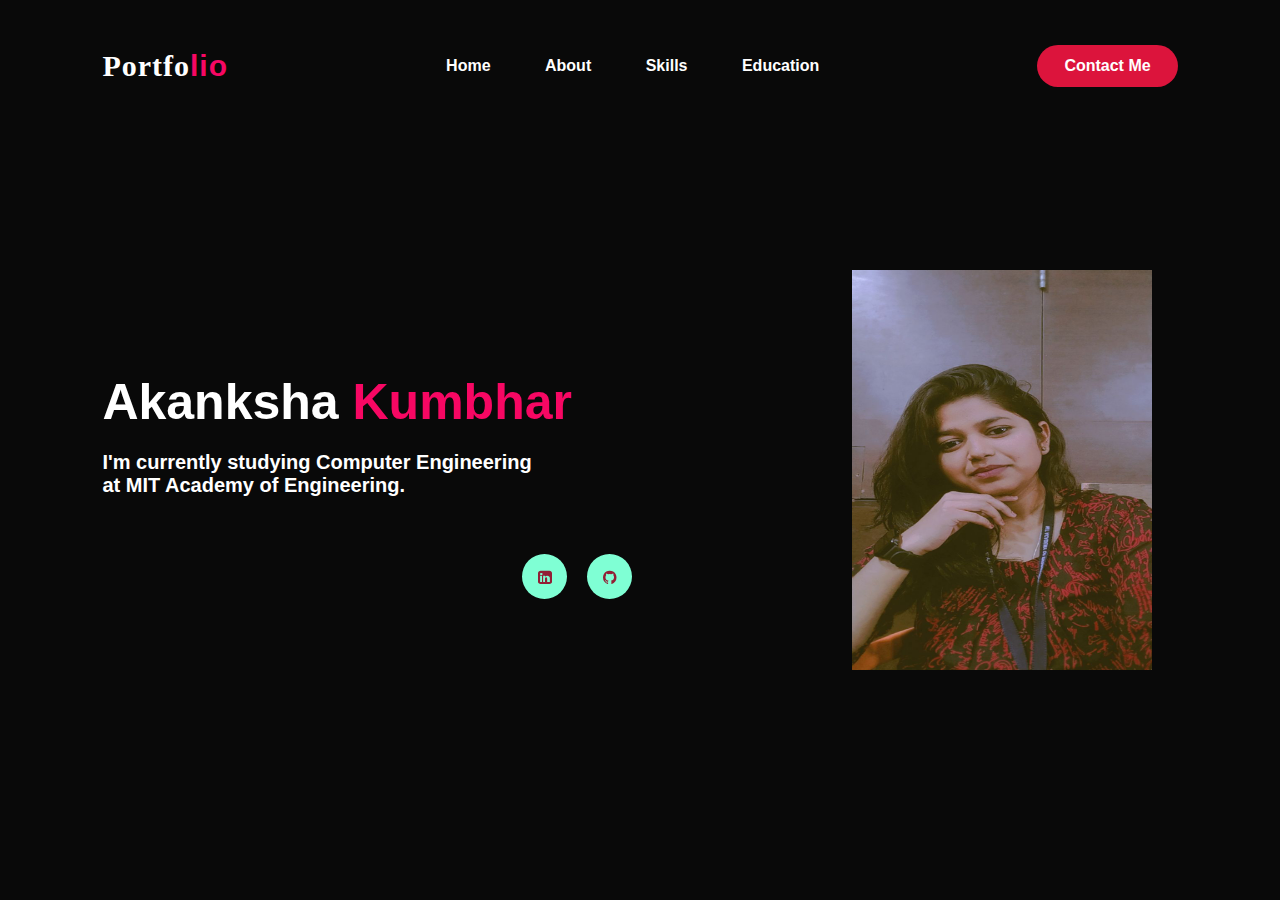
<file: index.html>
<!DOCTYPE html>
<html lang="en">
<head>
    <meta charset="UTF-8">
    <meta http-equiv="X-UA-Compatible" content="IE=edge">
    <meta name="viewport" content="width=device-width, initial-scale=1.0">
    <title>Digital Portfolio</title>
    <link rel="stylesheet" type="text/css" href="style.css">
    <link rel="stylesheet" href="https://cdnjs.cloudflare.com/ajax/libs/font-awesome/4.7.0/css/font-awesome.min.css">
</head>


<body>
    <div class="hero">
        <header>
            <new>
                <h2 class="logo">Portfo<span>lio</span></h2>
                <ul>
                    <li><a href="index.html">Home</a></li>
                    <li><a href="about.html">About</a></li>
                    <li><a href="skills.html">Skills</a></li>
                    <li><a href="education.html">Education</a></li>
                    
                    
                </ul>
                <a href="contact.html" class="btn">Contact Me</a>
            </new> 
        </header>
        <main>
            <div class="content">
                <h1>Akanksha <span>Kumbhar</span></h1>
                <h3>I'm currently studying Computer Engineering <br> at MIT Academy of Engineering.</h3>
               
            </div>
              
            <div class="main">
                <img src="./WhatsApp Image 2024-06-26 at 13.04.02_3042ab29.jpg" alt="MyPic" width="300px" height="400px">  
            </div>
       
    
        
        <div class="social" style="transform: translate3d(40%,500%,0);">
            <a href="https://www.linkedin.com/feed/"><i class="fa fa-linkedin-square"></i></a>
            <a href="https://github.com/"><i class="fa fa-github"></i></a>
        </div>          
    </main>
</div>
    

     
</body>
</html>
</file>
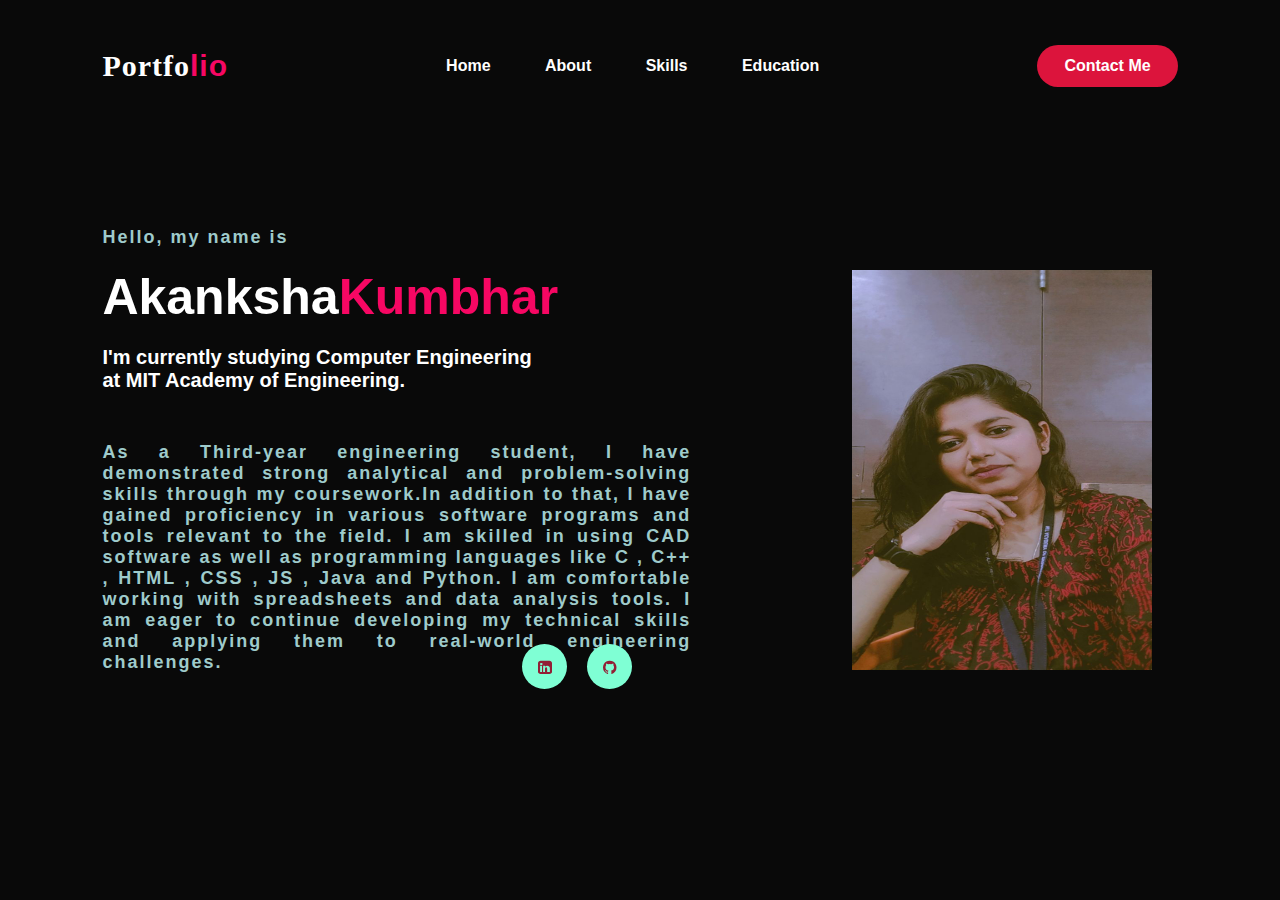
<file: about.html>
<!DOCTYPE html>
<html lang="en">
<head>
    <meta charset="UTF-8">
    <meta http-equiv="X-UA-Compatible" content="IE=edge">
    <meta name="viewport" content="width=device-width, initial-scale=1.0">
    <title>Digital Portfolio</title>
    <link rel="stylesheet" type="text/css" href="style.css">
    <link rel="stylesheet" href="https://cdnjs.cloudflare.com/ajax/libs/font-awesome/4.7.0/css/font-awesome.min.css">
</head>


<body>
    <div class="hero">
        <header>
            <new>
                <h2 class="logo">Portfo<span>lio</span></h2>
                <ul>
                    <li><a href="index.html">Home</a></li>
                    <li><a href="about.html">About</a></li>
                    <li><a href="skills.html">Skills</a></li>
                    <li><a href="education.html">Education</a></li>
                    
                </ul>
                <a href="contact.html" class="btn">Contact Me</a>
            </new> 
        </header>
        <main>
            <div class="content">
                <h4>Hello, my name is</h4>
                <h1>Akanksha<span>Kumbhar</span></h1>
                <h3>I'm currently studying Computer Engineering <br> at MIT Academy of Engineering.</h3>
                <h4><div style="text-align: justify; text-justify: inter-word; margin-right: 50%;">
                As a Third-year engineering student,
                I have demonstrated strong analytical and problem-solving
                skills through my coursework.In addition to that, I have gained
                proficiency in various software programs and tools relevant to the field.
                I am skilled in using CAD software 
                as well as programming languages like C , C++ , HTML , CSS , JS , Java  and Python.
                I am comfortable working with spreadsheets and data analysis tools.
                I am eager to continue developing my technical skills and applying them
                to real-world engineering challenges.
                </div></h4>
            </div>
              
            <div class="main">
                <img src="./WhatsApp Image 2024-06-26 at 13.04.02_3042ab29.jpg" alt="MyPic" width="300px" height="400px">  
            </div>
            <br><br><br><br><br>
            <div class="social" style="transform: translate3d(40%,500%,0);">
                <a href="https://www.linkedin.com/feed/"><i class="fa fa-linkedin-square"></i></a>
                <a href="https://github.com/"><i class="fa fa-github"></i></a>
            </div>          
                

        </main>
        
       
    </div> 
  
     
</body>
</html>
</file>
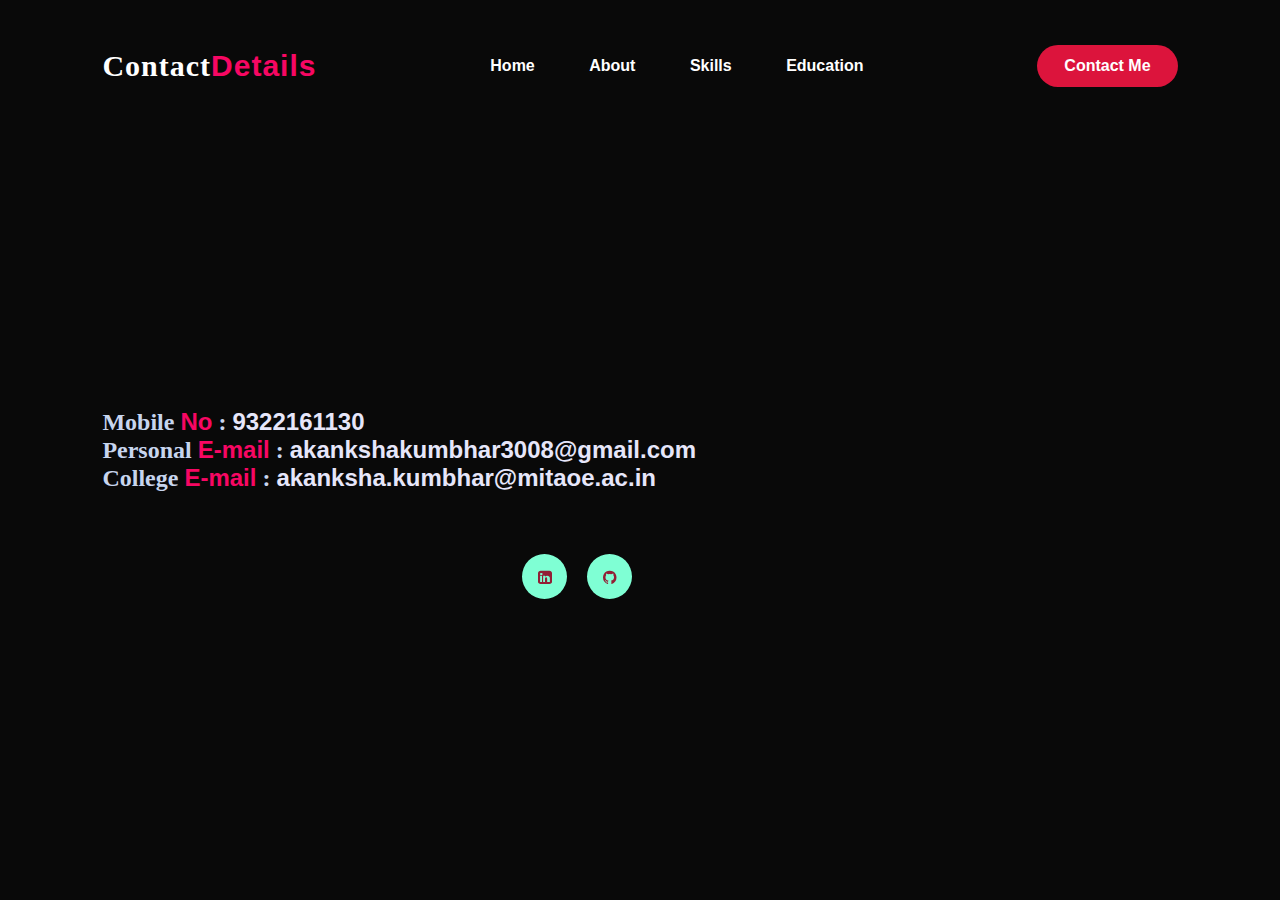
<file: contact.html>
<!DOCTYPE html>
<html lang="en">
<head>
    <meta charset="UTF-8">
    <meta http-equiv="X-UA-Compatible" content="IE=edge">
    <meta name="viewport" content="width=device-width, initial-scale=1.0">
    <link rel="stylesheet" type="text/css" href="style.css">
    <title>Contact ME</title>
    <link rel="stylesheet" href="https://cdnjs.cloudflare.com/ajax/libs/font-awesome/4.7.0/css/font-awesome.min.css">
</head>
<body>
    <div class="hero">
        <header>
            <new>
                <h2 class="logo">Contact<span>Details</span></h2>
                <ul>
                    <li><a href="index.html">Home</a></li>
                    <li><a href="about.html">About</a></li>
                    <li><a href="skills.html">Skills</a></li>
                    <li><a href="education.html">Education</a></li>
                   
                </ul>
                <a href="contact.html" class="btn">Contact Me</a>
            </new> 
        </header>
        <main>
            <div class="content">
                
                <h2>Mobile <span>No</span> : <span1>9322161130</span1></h2>
                <h2>Personal <span>E-mail</span> : <span1>akankshakumbhar3008@gmail.com</span1></h2>
                <h2>College <span>E-mail</span> : <span1>akanksha.kumbhar@mitaoe.ac.in</span1></h2>
                
            </div>
            <div class="social" style="transform: translate3d(40%,500%,0);">
                <a href="https://www.linkedin.com/feed/"><i class="fa fa-linkedin-square"></i></a>
                <a href="https://github.com/"><i class="fa fa-github"></i></a>
          </div>          
              
            
        </main>
    </div> 
    
</body>
</html>
</file>
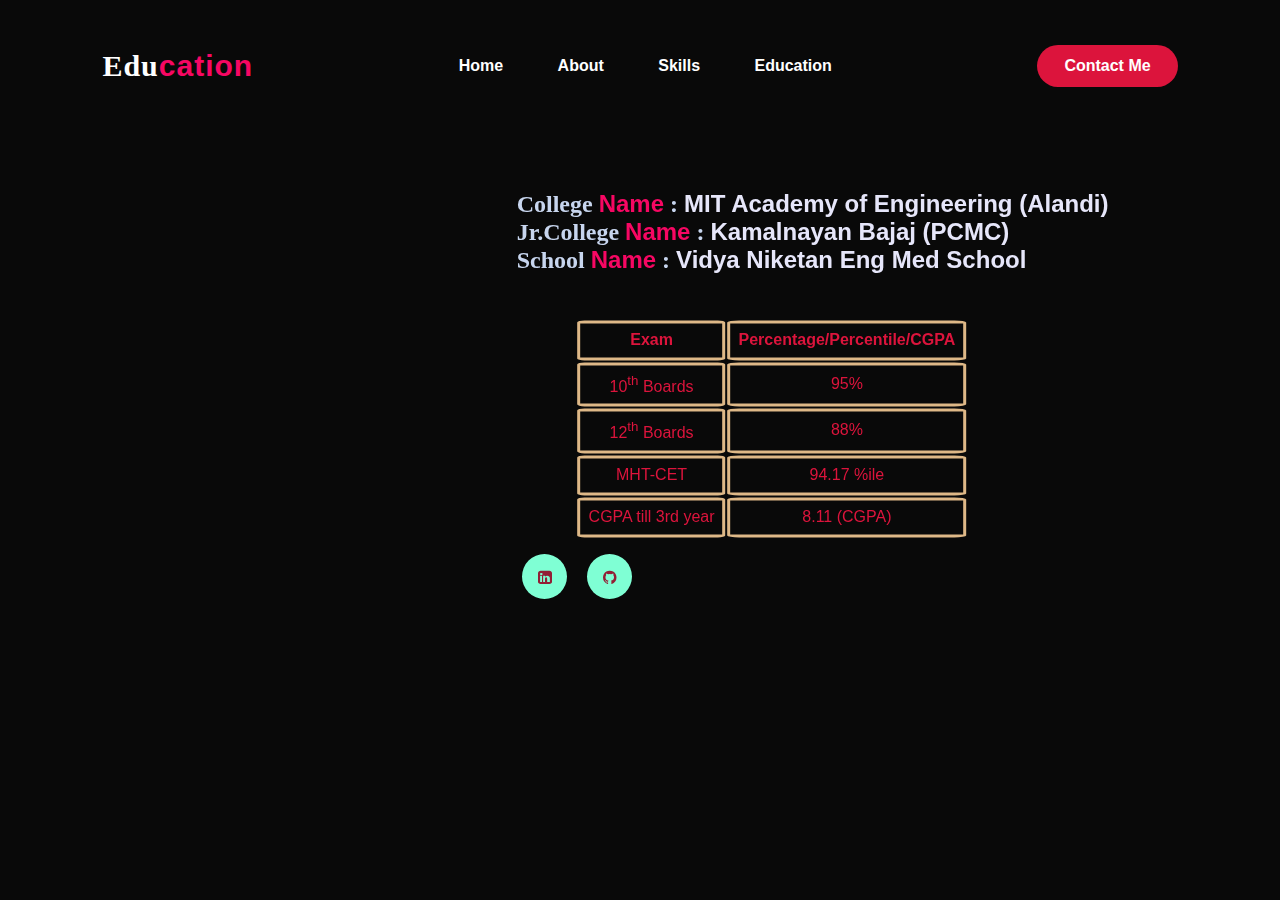
<file: education.html>
<!DOCTYPE html>
<html lang="en">
<head>
    <meta charset="UTF-8">
    <meta http-equiv="X-UA-Compatible" content="IE=edge">
    <meta name="viewport" content="width=device-width, initial-scale=1.0">
    <title>Digital Portfolio</title>
    <link rel="stylesheet" type="text/css" href="style.css">
    <link rel="stylesheet" href="https://cdnjs.cloudflare.com/ajax/libs/font-awesome/4.7.0/css/font-awesome.min.css">
</head>


<body>
    <div class="hero">
        <header>
            <new>
                <h2 class="logo">Edu<span>cation</span></h2>
                <ul>
                    <li><a href="index.html">Home</a></li>
                    <li><a href="about.html">About</a></li>
                    <li><a href="skills.html">Skills</a></li>
                    <li><a href="education.html">Education</a></li>
                    
                </ul>
                <a href="contact.html" class="btn">Contact Me</a>
            </new> 
        </header>
        <main>
            <div class="content" style="transform:translate3d(70%,-80%,0);">
                <h2>College <span>Name</span> : <span1>MIT Academy of Engineering (Alandi)</span1></h2>
                <h2>Jr.College <span>Name</span> : <span1>Kamalnayan Bajaj (PCMC)</span1></h2>
                <h2>School <span>Name</span> : <span1>Vidya Niketan Eng Med School</span1></h2>
                <table class="table">
                    <tr>
                        <th>Exam</th>
                        <th>Percentage/Percentile/CGPA</th>
                    </tr>
                    <tr>
                        <td>10<sup>th</sup> Boards</td>
                        <td>95%</td>
                    </tr>
                    <tr>
                        <td>12<sup>th</sup> Boards</td>
                        <td>88%</td>
                    </tr>
                    <tr>
                        <td>MHT-CET</td>
                        <td>94.17 %ile</td>
                    </tr>
                    <tr>
                        <td>CGPA till 3rd year</td>
                        <td>8.11 (CGPA)</td>
                    </tr>
                </table>
                
            </div>
            <div class="social" style="transform: translate3d(40%,500%,0);">
                <a href="https://www.linkedin.com/feed/"><i class="fa fa-linkedin-square"></i></a>
                <a href="https://github.com/"><i class="fa fa-github"></i></a>
          </div>          
              
            
        </main>
    </div>  
</body>
</html>
</file>
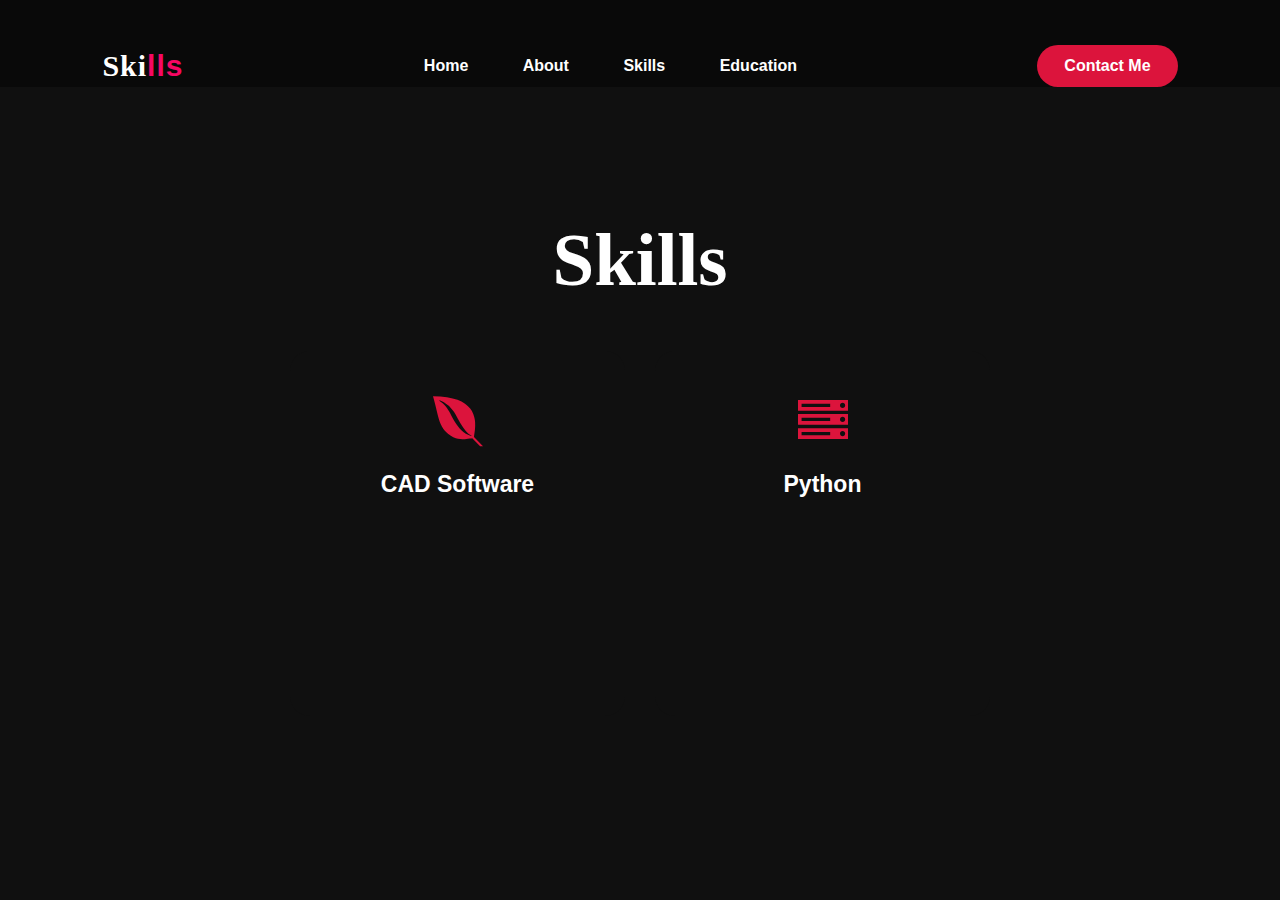
<file: skills.html>
<!DOCTYPE html>
<html lang="en">
<head>
    <meta charset="UTF-8">
    <meta http-equiv="X-UA-Compatible" content="IE=edge">
    <meta name="viewport" content="width=device-width, initial-scale=1.0">
    <title>Skills</title>
    <link rel="stylesheet" href="https://cdnjs.cloudflare.com/ajax/libs/font-awesome/4.7.0/css/font-awesome.min.css">
    <link rel="stylesheet" type="text/css" href="style.css">
</head>
<body>
    <div class="hero">
        <header>
            <new>
                <h2 class="logo">Ski<span>lls</span></h2>
                <ul>
                    <li><a href="index.html">Home</a></li>
                    <li><a href="about.html">About</a></li>
                    <li><a href="skills.html">Skills</a></li>
                    <li><a href="education.html">Education</a></li>
                </ul>
                <a href="contact.html" class="btn">Contact Me</a>
            </new> 
        </header>
        <main>
            
            <div class="skill">
                <div class="title">
                    <h2>Skills</h2>
                </div>

                <div class="box">
                    <div class="card">
                        <i class="fa fa-envira"></i>
                        <h5>CAD Software</h5>
                        
                    </div>

                    <div class="card">
                        <i class="	fa fa-server"></i>
                        <h5>Python</h5>
                        
                </div>
                
            </div>
          
            <div class="social" style="transform: translate3d(40%,500%,0);">
                <a href="https://www.linkedin.com/feed/"><i class="fa fa-linkedin-square"></i></a>
                <a href="https://github.com/"><i class="fa fa-github"></i></a>
            </div>          
              
            
        </main>
    </div> 
</body>
</html>
</file>
<file: style.css>
*{
    padding:0;
    margin:0;
    box-sizing: border-box;
    font-family: sans-serif;
}
.hero{
    height:100vh;
    width: 100%;
    background-color: rgb(9, 9, 9);
    background-size: cover;
    background-position: center;
    overflow-x: hidden;
}
new{
    display: flex;
    align-items: center;
    justify-content: space-between;
    padding-top: 45px;
    padding-left: 8%;
    padding-right: 8%;
}
.logo{
    color: white;
    font-size: 30px;
    letter-spacing: 1px;
    cursor: pointer;

}
span{
    color: rgb(247, 7, 99);
}

new ul li{
    list-style-type: none;
    display: inline-block;
    padding: 10px 25px; 
}
new ul li a{
 color: white;
 text-decoration: none;   
 font-weight: bold;
 text-transform: capitalize;
}
new ul li a:hover{
    color:crimson;
    transition: .4s;
}
.btn{
    background-color: crimson;
    color:white;
    text-decoration: none;
    border: 2px solid transparent;
    font-weight: bold;
    padding: 10px 25px;
    border-radius: 30px;
    transition: transform .4s;
}
.btn:hover{
    transform: scale(1.2);
}
.content{
    position: absolute;
    top: 50%;
    left: 8%;
    transform: translateY(-50%);
    margin-bottom: 50px;
}
h1{
    color: white;
    margin: 20px 0px 20px;
    font-size: 50px;
}
h3{
    color: white;
    font-size: 20px;
    margin-bottom: 50px;
}
h4{
    color: rgb(159, 203, 203);
    letter-spacing: 2px;
    font-size: 18px;
}
.main{
    position: absolute;
    right: 10%;
    top:30%;
}
footer{
    position: relative;
    width: 100%;
    height: 400px;
    background:rgb(13, 15, 15);
    display:flex;
    flex-direction: column;
    align-items: center;
    justify-content: center;
}
footer p:nth-child(1){
    font-size: 30px;
    color:white;
    margin-bottom: 20px;
    font-weight: bold;
}
footer p:nth-child(2){
    color: white;
    font-size: 17px;
    width: 500px;
    text-align: center;
    line-height: 26px;
}
.social{
    display:flex;
}
.social a{
    width: 45px;
    height:45px;
    display:flex;
    align-items:center;
    background: aquamarine;
    justify-content: center;
    border-radius: 50%;
    margin: 22px 10px;
    color:rgb(146, 30, 53);
    text-decoration: none;
    
}
.social a:hover{
    transform: scale(1.3);
    transition: .3s;
}

.end{
    position: absolute;
    color:crimson;
    bottom: 35px;
    font-size: 14px;
}
span1{
    color:lavender;
}
h2{
    color: rgb(199, 213, 238);
    font-family: Georgia, 'Times New Roman', Times, serif;
}
.table{
    color:crimson;
    transform:translate3d(15%,20%,0);
    align-items: center;
    margin-bottom: 20px;
    
}
th{
    border: 3px solid burlywood;
    border-radius: 5%;
    padding: 8px 8px 8px 8px;
    margin-top:20%;
    text-align: center;
}
td{
    border: 3px solid burlywood;
    border-radius: 5%;
    padding: 8px 8px 8px 8px;
    margin-top:20%;
    text-align: center;
}
.achieve{
    align-items: center;
    display: flex;
    color:aliceblue;
    text-align: center;
   transform: translate3d(40%,90%,0);
}

.skill{
    background: #101010;
    width: 100%;
    padding: 100px 0px;
}
.title h2{
    color:white;
    font-size:75px;
    width:1130px;
    margin:30px auto;
    text-align: center;
}
.box{
    display:flex;
    justify-content: center;
    align-items: center;
    min-height: 400px;
}
.card{
    height:365px;
    width:335px;
    padding: 20px 35px;
    background:#101010;
    border-radius: 20px;
    margin: 15px;
    position: relative;
    overflow: hidden;
    text-align: center;
}
.card i{
    font-size: 50px;
    display:block;
    text-align: center;
    margin: 25px 0px;
    color:crimson;
}
h5{
    color:white;
    font-size: 23px;
    margin-bottom: 15px;
}
.pra p{
    color:#fcfc;
    font-size:16px;
    line-height: 27px;
    margin-bottom:25px;
}
.card .button{
    background-color: crimson;
    color:white;
    text-decoration: none;
    border: 2px solid transparent;
    font-weight: bold;
    padding: 9px 22px;
    border-radius: 30px;
    transition: transform .4s;
}
.card .button:hover{
    background-color: transparent;
    border: 2px solid #f9004d;
    cursor:pointer;
    
}

.contact-left{
     flex-basis: 35%;
}
.contact-right{
    flex-basis: 60%;
}
.contact-left p{
    margin-top:30px;
}
</file>
